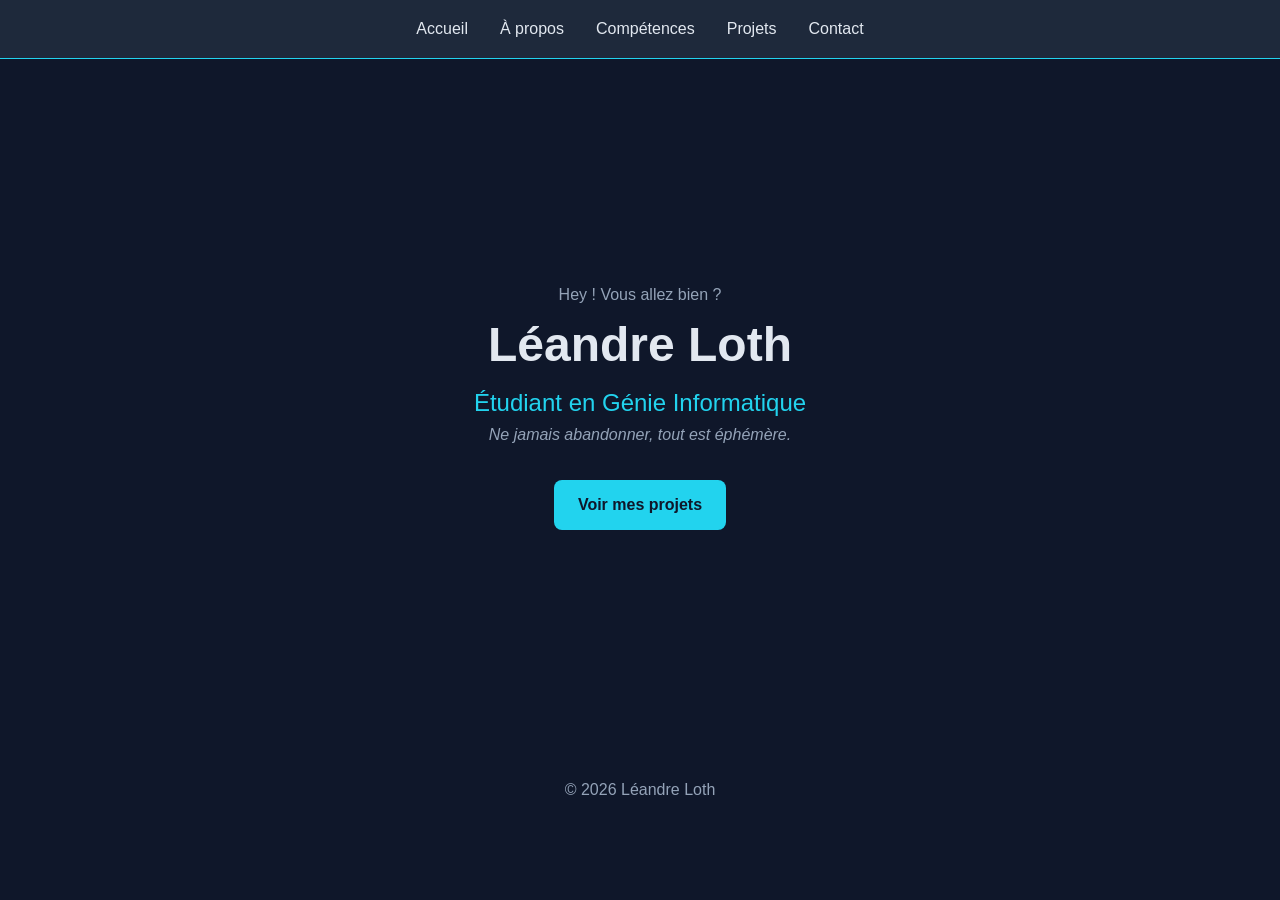
<file: index.html>
<!DOCTYPE html>
<html lang="fr">
<head>
    <meta charset="UTF-8">
    <meta name="viewport" content="width=device-width, initial-scale=1.0">
    <title>Accueil | Léandre Loth - Portfolio</title>
    <link rel="stylesheet" href="css/style.css">
</head>
<body>
    <header>
        <nav>
            <ul>
                <li><a href="index.html">Accueil</a></li>
                <li><a href="apropos.html">À propos</a></li>
                <li><a href="competences.html">Compétences</a></li>
                <li><a href="projets.html">Projets</a></li>
                <li><a href="contact.html">Contact</a></li>
            </ul>
        </nav>
    </header>
    <main>
        <section class="hero">
            <p class="intro">Hey ! Vous allez bien ?</p>
            <h1>Léandre Loth</h1>
            <p class="role">Étudiant en Génie Informatique</p>
            <p class="slogan">Ne jamais abandonner, tout est éphémère.</p>
            <a href="projets.html" class="btn">Voir mes projets</a>
        </section>
    </main>
    <footer>
        <p>&copy; 2026 Léandre Loth</p>
    </footer>
</body>
</html>
</file>
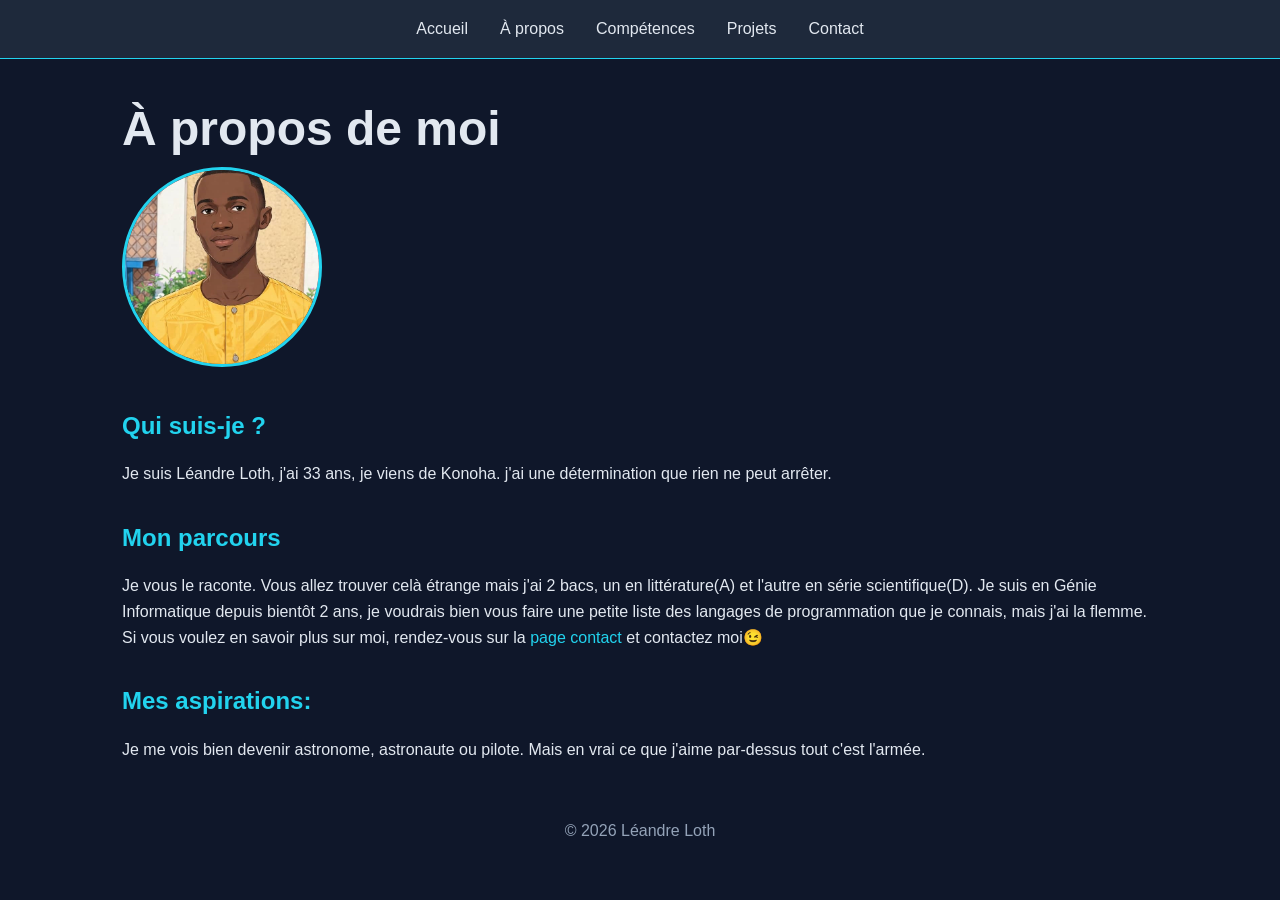
<file: apropos.html>
<!DOCTYPE html>
<html lang="fr">
<head>
    <meta charset="UTF-8">
    <meta name="viewport" content="width=device-width, initial-scale=1.0">
    <title>À propos | Léandre Loth - Portfolio</title>
    <link rel="stylesheet" href="css/style.css">
</head>
<body>
    <header>
        <nav>
            <ul>
                <li><a href="index.html">Accueil</a></li>
                <li><a href="apropos.html">À propos</a></li>
                <li><a href="competences.html">Compétences</a></li>
                <li><a href="projets.html">Projets</a></li>
                <li><a href="contact.html">Contact</a></li>
            </ul>
        </nav>
    </header>
    <main>
        <section class="apropos">
            <h1>À propos de moi</h1>
            <img src="images/profil.jpeg" alt="Portrait de Léandre Loth">
            <h2>Qui suis-je ?</h2>
            <p>Je suis Léandre Loth, j'ai 33 ans, je viens de Konoha. j'ai une détermination que rien ne peut arrêter.</p>
            <h2>Mon parcours</h2>
            <p>Je vous le raconte. Vous allez trouver celà étrange mais j'ai 2 bacs, un en littérature(A) et l'autre en série scientifique(D). Je suis en Génie Informatique depuis bientôt 2 ans, je voudrais bien vous faire une petite liste des langages de programmation que je connais, mais j'ai la flemme. Si vous voulez en savoir plus sur moi, rendez-vous sur la <a href="contact.html">page contact</a> et contactez moi😉</p>
            <h2>Mes aspirations:</h2>
            <p>Je me vois bien devenir astronome, astronaute ou pilote. Mais en vrai ce que j'aime par-dessus tout c'est l'armée.</p>
        </section>
    </main>
    <footer>
        <p>&copy; 2026 Léandre Loth</p>
    </footer>
</body>
</html>
</file>
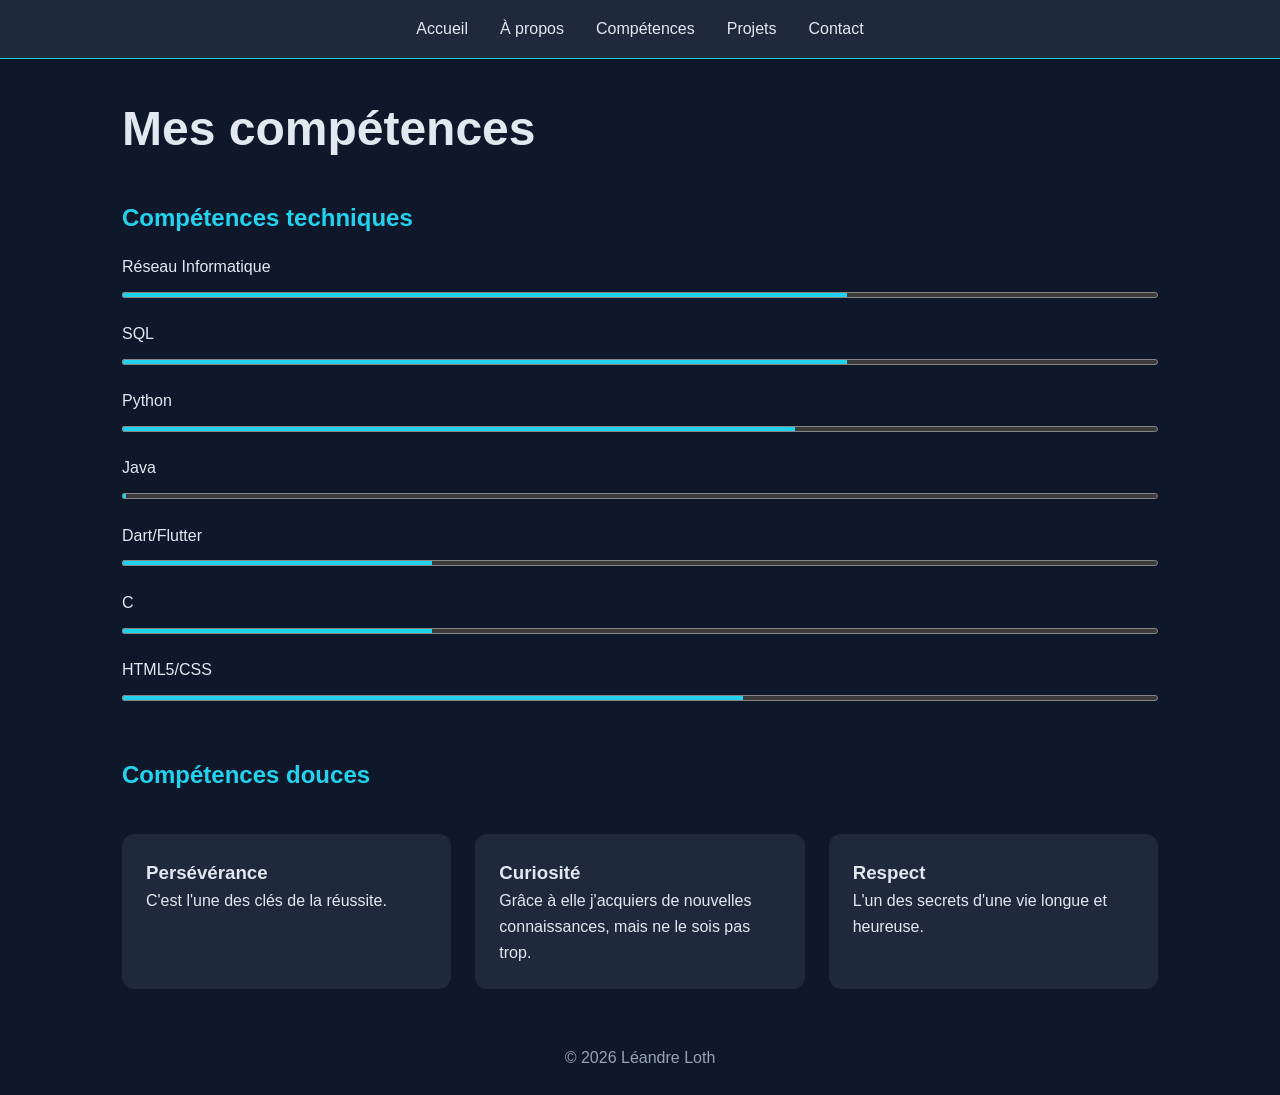
<file: competences.html>
<!DOCTYPE html>
<html lang="fr">
<head>
    <meta charset="UTF-8">
    <meta name="viewport" content="width=device-width, initial-scale=1.0">
    <title>Compétences | Léandre Loth - Portfolio</title>
    <link rel="stylesheet" href="css/style.css">
</head>
<body>
    <header>
        <nav>
            <ul>
                <li><a href="index.html">Accueil</a></li>
                <li><a href="apropos.html">À propos</a></li>
                <li><a href="competences.html">Compétences</a></li>
                <li><a href="projets.html">Projets</a></li>
                <li><a href="contact.html">Contact</a></li>
            </ul>
        </nav>
    </header>
    <main>
        <h1>Mes compétences</h1>

        <section class="techniques">
            <h2>Compétences techniques</h2>
            <div class="competence">
                <span>Réseau Informatique</span>
                <progress value="70" max="100"></progress>
            </div>
            <div class="competence">
                <span>SQL</span>
                <progress value="70" max="100"></progress>
            </div>
            <div class="competence">
                <span>Python</span>
                <progress value="65" max="100"></progress>
            </div>
            <div class="competence">
                <span>Java</span>
                <progress value="0.4" max="100"></progress>
            </div>
            <div class="competence">
                <span>Dart/Flutter</span>
                <progress value="30" max="100"></progress>
            </div>
            <div class="competence">
                <span>C</span>
                <progress value="30" max="100"></progress>
            </div>
            <div class="competence">
                <span>HTML5/CSS</span>
                <progress value="60" max="100"></progress>
            </div>
        </section>

        <section class="softskills">
            <h2>Compétences douces</h2>
            <article class="carte">
                <h3>Persévérance</h3>
                <p>C'est l'une des clés de la réussite.</p>
            </article>
            <article class="carte">
                <h3>Curiosité</h3>
                <p>Grâce à elle j'acquiers de nouvelles connaissances, mais ne le sois pas trop.</p>
            </article>
            <article class="carte">
                <h3>Respect</h3>
                <p>L'un des secrets d'une vie longue et heureuse.</p>
            </article>
        </section>
    </main>
    <footer>
        <p>&copy; 2026 Léandre Loth</p>
    </footer>
</body>
</html>
</file>
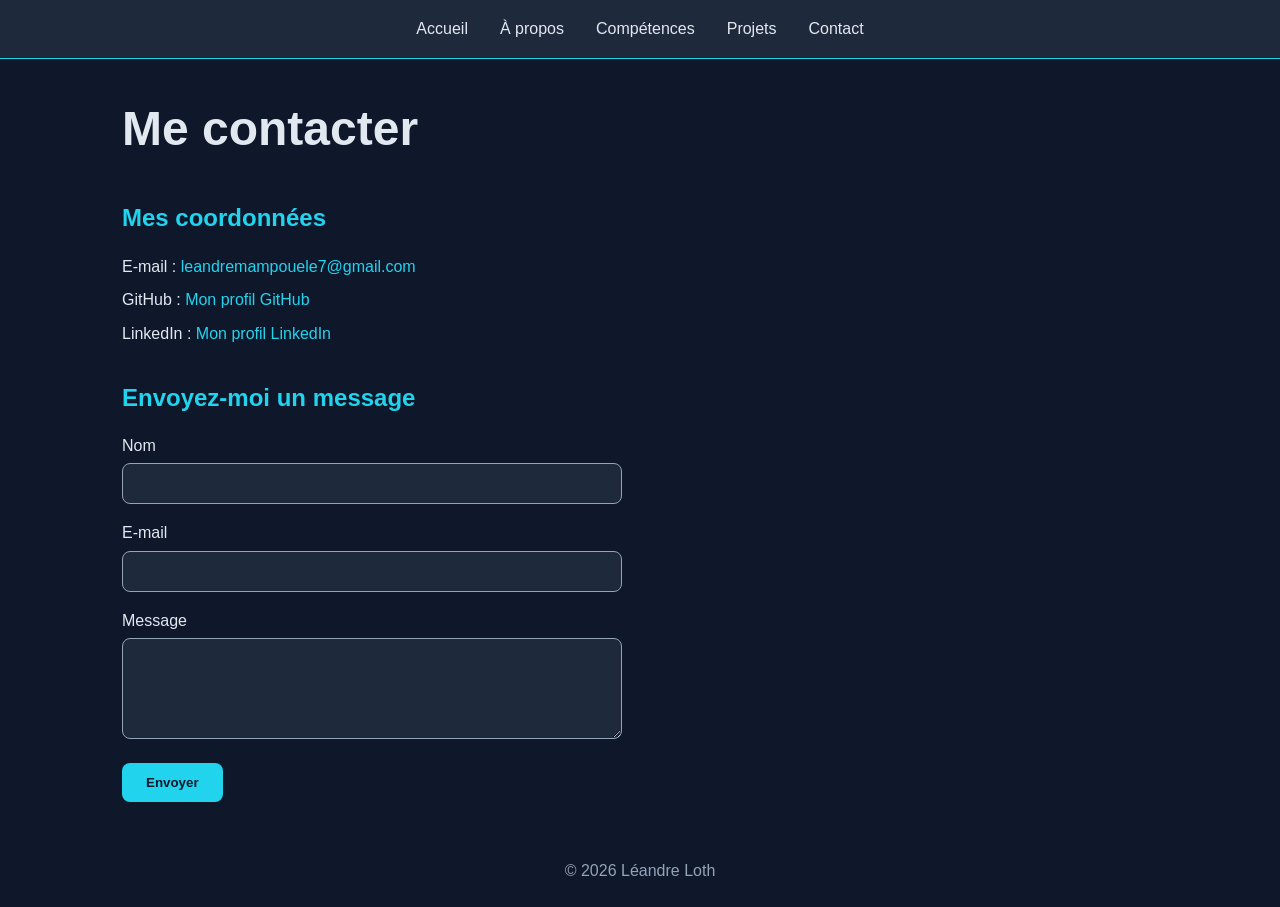
<file: contact.html>
<!DOCTYPE html>
<html lang="fr">
<head>
    <meta charset="UTF-8">
    <meta name="viewport" content="width=device-width, initial-scale=1.0">
    <title>Contact | Léandre Loth - Portfolio</title>
    <link rel="stylesheet" href="css/style.css">
</head>
<body>
    <header>
        <nav>
            <ul>
                <li><a href="index.html">Accueil</a></li>
                <li><a href="apropos.html">À propos</a></li>
                <li><a href="competences.html">Compétences</a></li>
                <li><a href="projets.html">Projets</a></li>
                <li><a href="contact.html">Contact</a></li>
            </ul>
        </nav>
    </header>
    <main>
        <h1>Me contacter</h1>
        <section class="infos">
            <h2>Mes coordonnées</h2>
            <ul>
                <li>E-mail : <a href="mailto:leandremampouele7@gmail.com">leandremampouele7@gmail.com</a></li>
                <li>GitHub : <a href="https://github.com/LeandreMampouele" target="_blank" rel="noopener noreferrer">Mon profil GitHub</a></li>
                <li>LinkedIn : <a href="#">Mon profil LinkedIn</a></li>
            </ul>
        </section>

        <!-- Formulaire de contact -->

        <section class="formulaire">
            <h2>Envoyez-moi un message</h2>
            <form>
                <div class="champ">
                    <label for="nom">Nom</label>
                    <input type="text" id="nom" name="nom">
                </div>
                <div class="champ">
                    <label for="email">E-mail</label>
                    <input type="email" id="email" name="email">
                </div>
                <div class="champ">
                    <label for="message">Message</label>
                    <textarea id="message" name="message" rows="5"></textarea>
                </div>
                <button type="button">Envoyer</button>
            </form>
        </section>
    </main>
    <footer>
        <p>&copy; 2026 Léandre Loth</p>
    </footer>
</body>
</html>
</file>
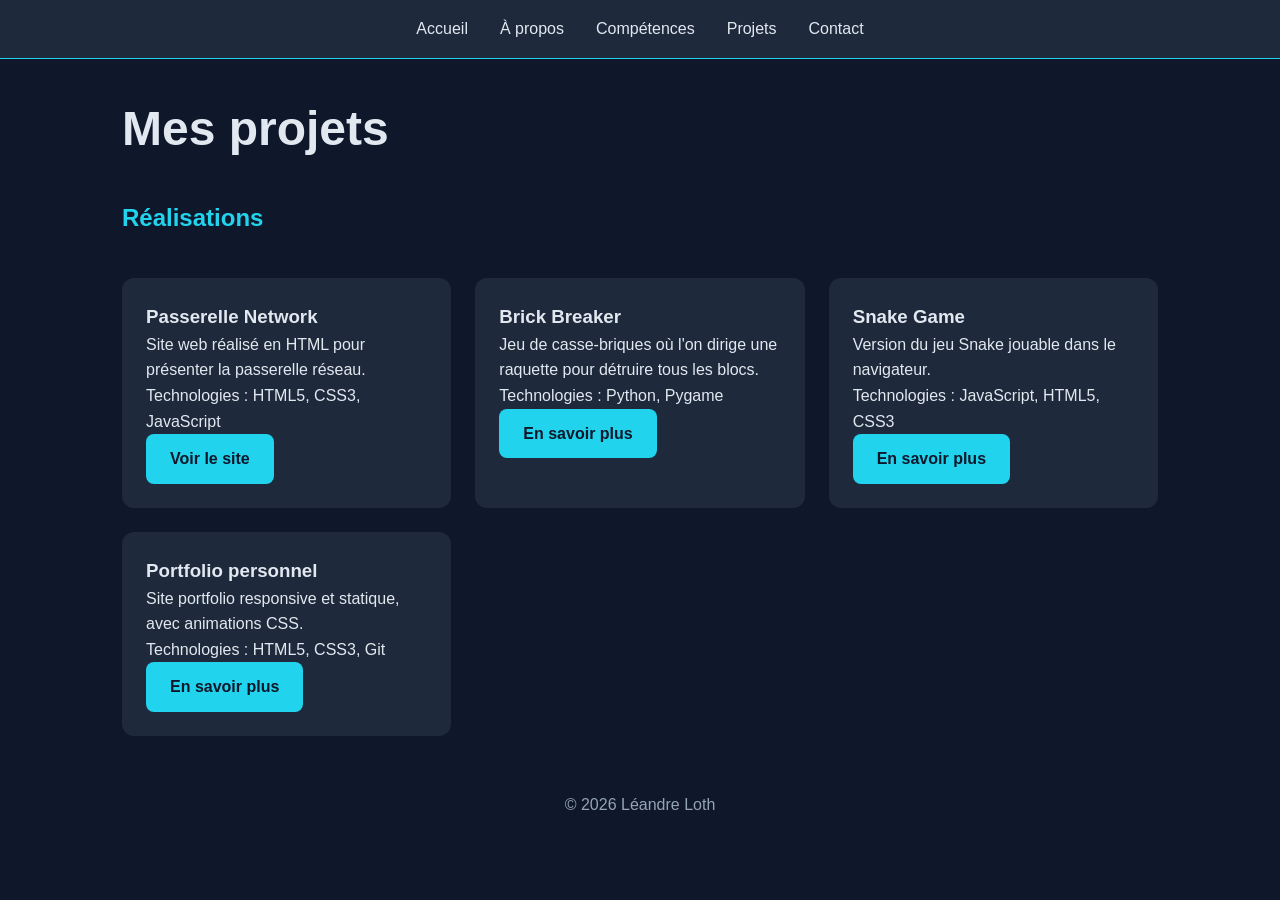
<file: projets.html>
<!DOCTYPE html>
<html lang="fr">
<head>
    <meta charset="UTF-8">
    <meta name="viewport" content="width=device-width, initial-scale=1.0">
    <title>Projets | Léandre Loth - Portfolio</title>
    <link rel="stylesheet" href="css/style.css">
</head>
<body>
    <header>
        <nav>
            <ul>
                <li><a href="index.html">Accueil</a></li>
                <li><a href="apropos.html">À propos</a></li>
                <li><a href="competences.html">Compétences</a></li>
                <li><a href="projets.html">Projets</a></li>
                <li><a href="contact.html">Contact</a></li>
            </ul>
        </nav>
    </header>
    <main>
        <h1>Mes projets</h1>
        <section class="grille-projets">
            <h2>Réalisations</h2>

            <!-- Projet: Passerelle Network -->
            <article class="projet">
                <h3>Passerelle Network</h3>
                <p>Site web réalisé en HTML pour présenter la passerelle réseau.</p>
                <p class="techs">Technologies : HTML5, CSS3, JavaScript</p>
                <a href="https://passerelle-network-leandremampouele.netlify.app/" class="btn" target="_blank" rel="noopener noreferrer">Voir le site</a>
            </article>
            <!-- Projet : Brick Breaker -->
            <article class="projet">
                <h3>Brick Breaker</h3>
                <p>Jeu de casse-briques où l'on dirige une raquette pour détruire tous les blocs.</p>
                <p class="techs">Technologies : Python, Pygame</p>
                <a href="#" class="btn">En savoir plus</a>
            </article>

            <!-- Projet : Snake Game -->
            <article class="projet">
                <h3>Snake Game</h3>
                <p>Version du jeu Snake jouable dans le navigateur.</p>
                <p class="techs">Technologies : JavaScript, HTML5, CSS3</p>
                <a href="#" class="btn">En savoir plus</a>
            </article>
            <!-- Projet : ce portfolio -->
            <article class="projet">
                <h3>Portfolio personnel</h3>
                <p>Site portfolio responsive et statique, avec animations CSS.</p>
                <p class="techs">Technologies : HTML5, CSS3, Git</p>
                <a href="#" class="btn">En savoir plus</a>
            </article>
        </section>
    </main>
    <footer>
        <p>&copy; 2026 Léandre Loth</p>
    </footer>
</body>
</html>
</file>
<file: css/style.css>
/* Portfolio_Léandre_Loth */
:root{
    --fond: #0f172a;
    --fond-carte: #1e293b;
    --texte: #e2e8f0;
    --texte-secondaire: #94a3b8;
    --accent: #22d3ee;
    --accent-survol: #06b6d4;
}

*{
    margin: 0;
    padding: 0;
    box-sizing: border-box;
}

body{
    font-family: "Segoe UI", sans-serif;
    background: var(--fond);
    color: var(--texte);
    line-height: 1.6;
}

a{
    color: var(--accent);
    text-decoration: none;
}

ul{
    list-style: none;
}

header {
    background: var(--fond-carte);
    padding: 1rem 2rem;
    position: sticky;
    top: 0;
    z-index: 100;
    border-bottom: 1px solid var(--accent);

}

nav ul {
    display: flex;
    justify-content: center;
    gap: 2rem;
}

nav a{
    color: var(--texte);
    transition: color 0.3s ease;
}

nav a:hover{
    color: var(--accent);
}

/* Bouton et contenu principal */

main {
    max-width: 1100px;
    margin: 0 auto;
    padding: 2rem;
}

.hero {
    min-height: 70vh;
    display: flex;
    flex-direction: column;
    justify-content: center;
    align-items: center;
    text-align: center;
}

h1 {
    font-size: 3rem;
}

.intro {
    color: var(--texte-secondaire);
}

.role {
    color: var(--accent);
    font-size: 1.5rem;
}

.slogan {
    font-style: italic;
    color: var(--texte-secondaire);
    margin-bottom: 2rem;
}

.btn {
    display: inline-block;
    background: var(--accent);
    color: var(--fond);
    padding: 0.75rem 1.5rem;
    border-radius: 8px;
    font-weight: bold;
    transition: all 0.3s ease;
}

btn:hover {
    background: var(--accent-survol);
    transform: scale(1.05);
}

/* Titres_images_compétences_cartes_grilles */

h2 {
    color: var(--accent);
    margin: 2rem 0 1rem;
}

.apropos img {
    width: 200px;
    height: 200px;
    object-fit: cover;
    border-radius: 50%;
    border: 3px solid var(--accent);
}

.competence {
    margin-bottom: 1rem;
}

progress {
    width: 100%;
    height: 12px;
    accent-color: var(--accent);
}

.softskills, .grille-projets {
    display: grid;
    grid-template-columns: repeat(auto-fit, minmax(250px, 1fr));
    gap: 1.5rem;
}

.softskills h2, .grille-projets h2 {
    grid-column: 1 / -1;
}

.carte, .projet {
    background: var(--fond-carte);
    padding: 1.5rem;
    border-radius: 12px;
    transition:all 0.3s ease;
}

.carte:hover, .projet:hover {
    transform: translateY(-5px);
    box-shadow: 0 8px 20px rgba(34, 211, 238, 0.3);
}

/* Mail et footer */
form {
    max-width: 500px;
}

.champ {
    margin-bottom: 1rem;
}

label {
    display: block;
    margin-bottom: 0.3rem;
}

input, textarea {
    width: 100%;
    padding: 0.75rem;
    background: var(--fond-carte);
    color: var(--texte);
    border: 1px solid var(--texte-secondaire);
    border-radius: 8px;
    font-family: inherit;
}

textarea {
    resize: vertical;
}

input:focus, textarea:focus {
    outline: none;
    border-color: var(--accent);
}

button {
    background: var(--accent);
    color: var(--fond);
    padding: 0.75rem 1.5rem;
    border: none;
    border-radius: 8px;
    font-weight: bold;
    cursor: pointer;
}

footer {
    text-align: center;
    padding: 1.5rem;
    color: var(--texte-secondaire);
}

.infos li {
    margin-bottom: 0.5rem;
}

/* Responsive */
@media (max-width: 768px) {
    nav ul {
        flex-wrap: wrap;
        gap: 1rem;
    }

    main {
        padding: 1rem;
    }

    .hero {
        min-height: 60vh;
    }
}

@media (max-width: 480px) {
    h1 {
        font-size: 2rem;
    }

    .role {
        font-size: 1.2rem;
    }

    nav ul {
        gap: 0.75rem;
    }

    header {
        padding: 1rem;
    }
}

/* Animation d'apparition */
@keyframes apparition {
    from {
        opacity: 0;
        transform: translateY(30px);
    }
    to {
        opacity: 1;
        transform: translateY(0);
    }
}

section {
    animation: apparition 0.8s ease forwards;
}
</file>
